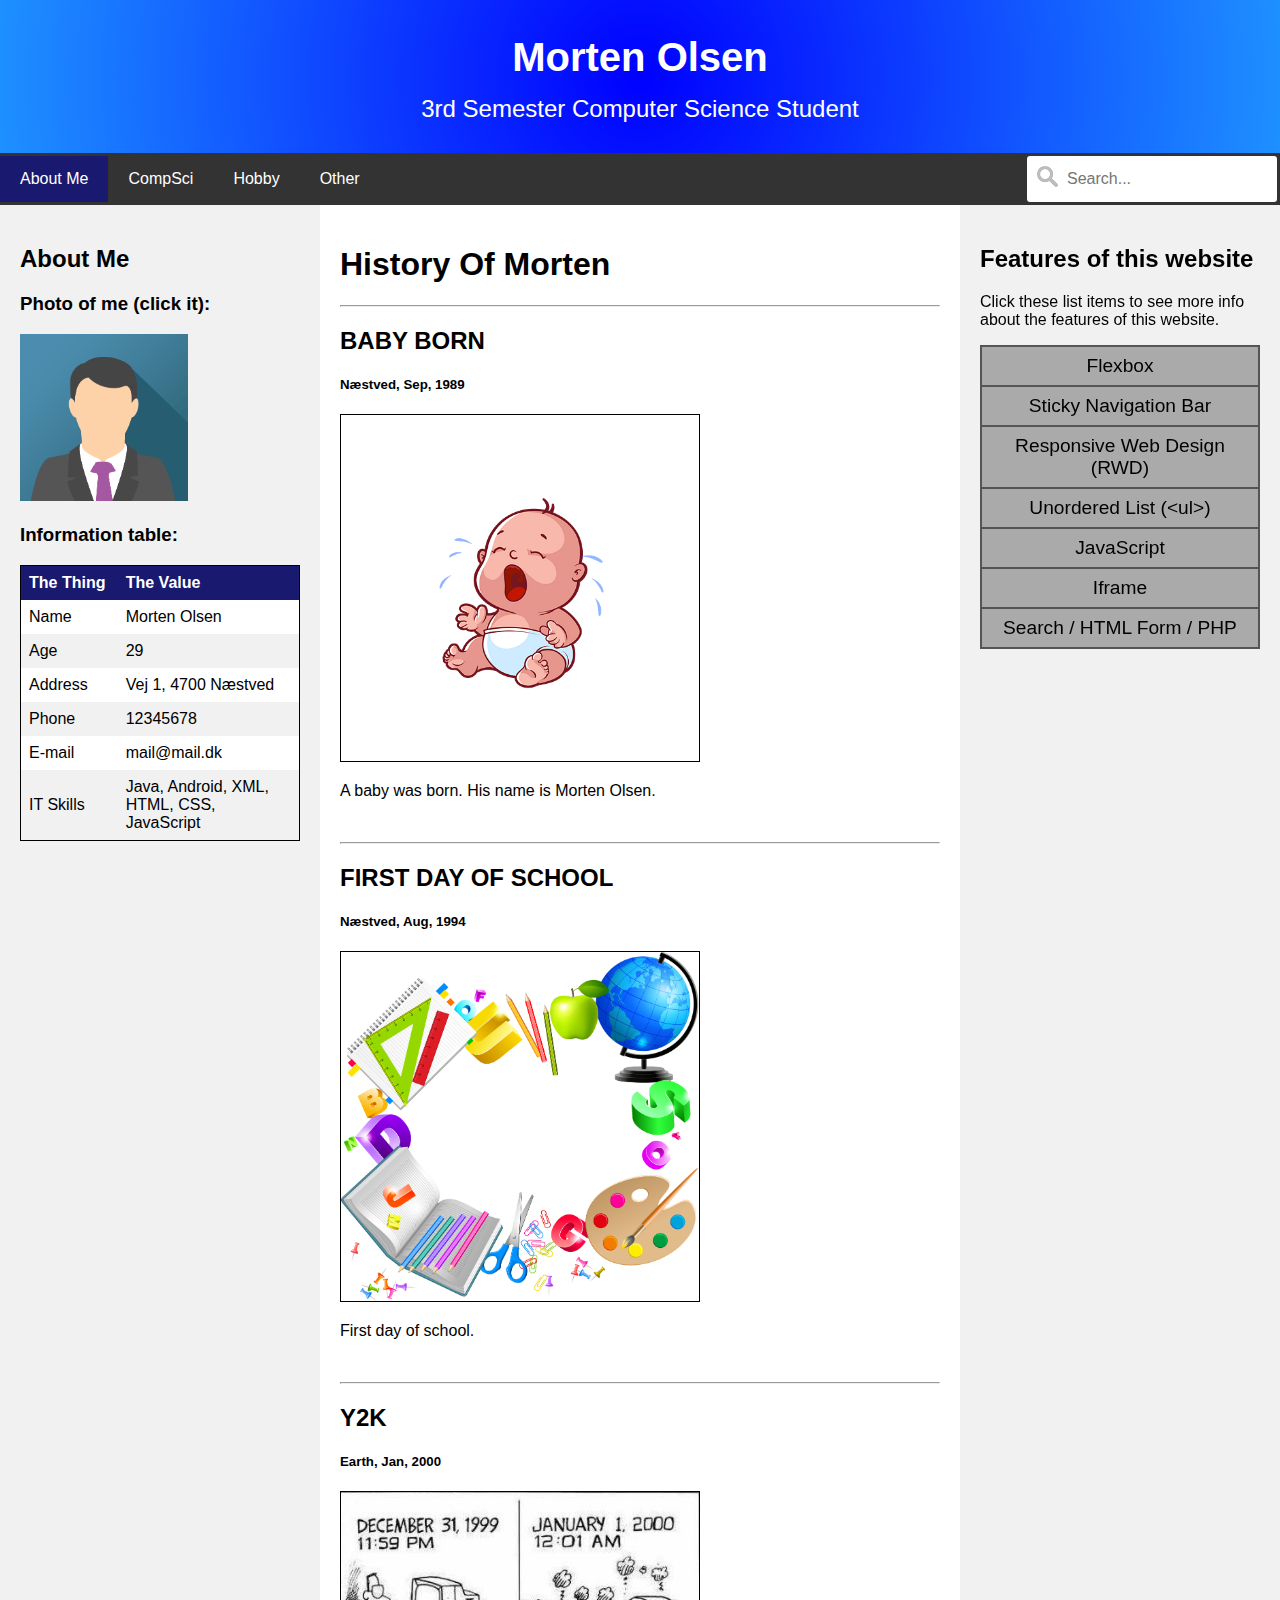
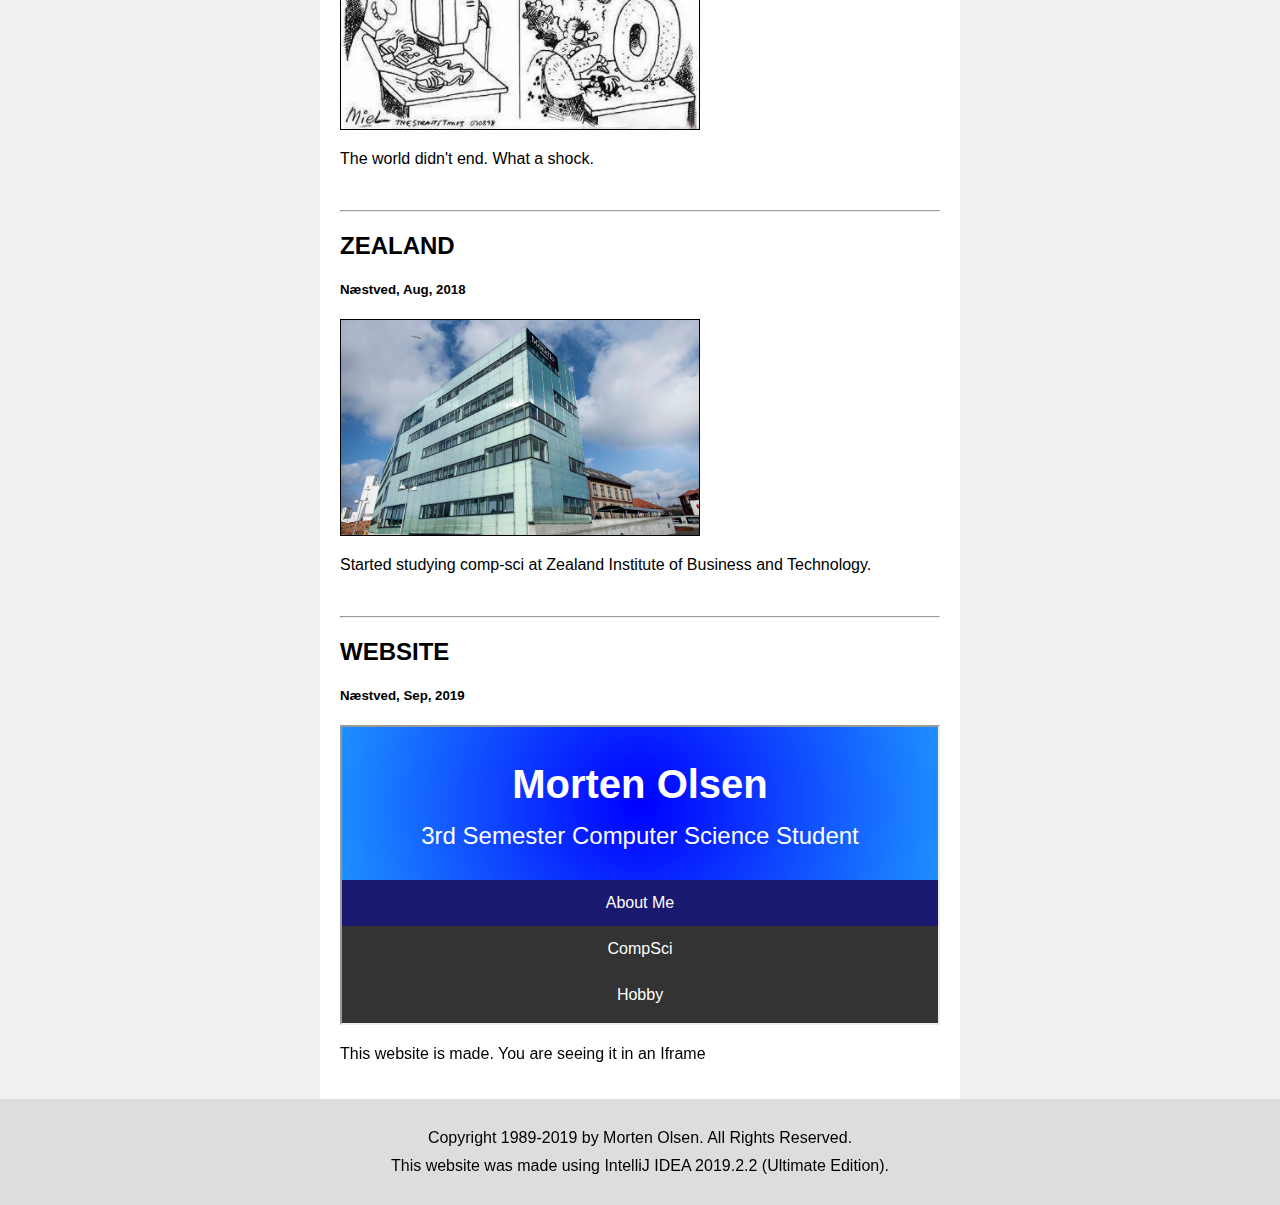
<file: index.html>
<!DOCTYPE html>
<html lang="en">

<head>
    <meta charset="UTF-8">
    <meta name="viewport" content="width=device-width, initial-scale=1.0">
    <meta name="description" content="Web page about Morten Olsen">
    <meta name="keywords" content="Morten,Olsen,web page,">
    <meta name="author" content="Morten Olsen">
    <title>About Me</title>
    <link rel="stylesheet" href="MyCSS.css">
</head>

<body>
<!-- Header -->
<div class="header">
    <h1>Morten Olsen</h1>
    <p>3rd Semester Computer Science Student</p>
</div>

<!-- Navigation bar -->
<div class="navbar">
    <a class="navactive" href="#">About Me</a>
    <a href="compsci.html">CompSci</a>
    <a href="hobby.html">Hobby</a>
    <a href="other.html">Other</a>
    <form id="searchbar" action="MyPHP.php" target="_blank" method="get">
        <input type="text" name="search" placeholder="Search...">
    </form>
</div>

<!-- 1 row containing 3 columns -->
<div class="row">
    <!--Left column-->
    <div class="side">
        <h2>About Me</h2>
        <h3>Photo of me (click it):</h3>
        <img id="pepe" src="images/pepe.png" alt="PictureOfMe.png" onclick="spin()">
        <h3>Information table:</h3>
        <table>
            <tr>
                <th>The Thing</th>
                <th>The Value</th>
            </tr>
            <tr>
                <td>Name</td>
                <td>Morten Olsen</td>
            </tr>
            <tr>
                <td>Age</td>
                <td>29</td>
            </tr>
            <tr>
                <td>Address</td>
                <td>Vej 1, 4700 Næstved</td>
            </tr>
            <tr>
                <td>Phone</td>
                <td>12345678</td>
            </tr>
            <tr>
                <td>E-mail</td>
                <td>mail@mail.dk</td>
            </tr>
            <tr>
                <td>IT Skills</td>
                <td>Java, Android, XML, HTML, CSS, JavaScript</td>
            </tr>
        </table>
    </div>
    <!--Middle column-->
    <div class="middle">
        <h1>History Of Morten</h1>
        <hr/>
        <h2>BABY BORN</h2>
        <h5>Næstved, Sep, 1989</h5>
        <img src="images/baby.png" alt="Baby Picture">
        <p>A baby was born. His name is Morten Olsen.</p>
        <br/>
        <hr/>
        <h2>FIRST DAY OF SCHOOL</h2>
        <h5>Næstved, Aug, 1994</h5>
        <img src="images/school.png" alt="School Picture">
        <p>First day of school.</p>
        <br/>
        <hr/>
        <h2>Y2K</h2>
        <h5>Earth, Jan, 2000</h5>
        <img src="images/y2k.jpg" alt="Y2K Picture">
        <p>The world didn't end. What a shock.</p>
        <br/>
        <hr/>
        <h2>ZEALAND</h2>
        <h5>Næstved, Aug, 2018</h5>
        <img src="images/EASJ.jpg" alt="Zealand Institute of Business and Technology Picture">
        <p>Started studying comp-sci at Zealand Institute of Business and Technology.</p>
        <br/>
        <hr/>
        <h2>WEBSITE</h2>
        <h5>Næstved, Sep, 2019</h5>
        <iframe src="index.html"></iframe>
        <p>This website is made. You are seeing it in an Iframe</p>
    </div>
    <!--Right column-->
    <div class="side">
        <h2>Features of this website</h2>
        <p>Click these list items to see more info about the features of this website.</p>
        <ul>
            <li><a id="flexboxLink" onclick="dropdown('flexboxText', 'flexboxLink')" href="javascript:void(0);">Flexbox</a></li> <!--<a> elements are used here to get the special cursor and to make it impossible to select the text of the box. By writing href="javascript:void(0);", the website doesn't jump to the top when an item is clicked-->
            <li><p id="flexboxText">This page is built using Flexbox.<br/><br/>Learn more about Flexbox here:<br/><a href="https://www.w3schools.com/css/css3_flexbox.asp" target="_blank">https://www.w3schools.com/css/css3_flexbox.asp</a></p></li>
            <li><a id="navLink" onclick="dropdown('navText', 'navLink')" href="javascript:void(0);">Sticky Navigation Bar</a></li>
            <li><p id="navText">Scroll down and see that the top navigation bar is sticky.<br/><br/>Learn more about navigation bars here:<br/><a href="https://www.w3schools.com/css/css_navbar.asp" target="_blank">https://www.w3schools.com/css/css_navbar.asp</a></p></li>
            <li><a id="rwdLink" onclick="dropdown('rwdText', 'rwdLink')" href="javascript:void(0);">Responsive Web Design (RWD)</a></li>
            <li><p id="rwdText">By using media queries the style of this website adapts to the size of the user's browser. See the effect by making the browser less wide.<br/><br/>Learn more about RWD here:<br/><a href="https://www.w3schools.com/html/html_responsive.asp" target="_blank">https://www.w3schools.com/html/html_responsive.asp</a></p></li>
            <li><a id="ulLink" onclick="dropdown('ulText', 'ulLink')" href="javascript:void(0);">Unordered List (&#60;ul&#62;)</a></li>
            <li><p id="ulText">This is an unordered list changed via CSS.<br/><br/>Learn more about unordered lists and styling them here:<br/><a href="https://www.w3schools.com/html/html_lists.asp" target="_blank">https://www.w3schools.com/html/html_lists.asp</a><br/><a href="https://www.w3schools.com/css/css_list.asp" target="_blank">https://www.w3schools.com/css/css_list.asp</a></p></li>
            <li><a id="jsLink" onclick="dropdown('jsText', 'jsLink')" href="javascript:void(0);">JavaScript</a></li>
            <li><p id="jsText">Opening and closing these list items works via JavaScript. So does the button on the <a href="compsci.html" target="_blank">CompSci page</a>. Go click it.<br/><br/>Learn more about JavaScript here:<br/><a href="https://www.w3schools.com/js/default.asp" target="_blank">https://www.w3schools.com/js/default.asp</a></p></li>
            <li><a id="ifLink" onclick="dropdown('ifText', 'ifLink')" href="javascript:void(0);">Iframe</a></li>
            <li><p id="ifText">Scroll down to the bottom of the <a href="index.html">About Me page</a> to see an Iframe.<br/><br/>Learn more about Iframes here:<br/><a href="https://www.w3schools.com/html/html_iframe.asp" target="_blank">https://www.w3schools.com/html/html_iframe.asp</a></p></li>
            <li><a id="formLink" onclick="dropdown('formText', 'formLink')" href="javascript:void(0);">Search / HTML Form / PHP</a></li>
            <li><p id="formText">The search bar is a HTML form. The form-handler uses PHP. Try searching for something. Not much happens, but it's something.<br/><br/>Learn more about forms here:<br/><a href="https://www.w3schools.com/html/html_forms.asp" target="_blank">https://www.w3schools.com/html/html_forms.asp</a></p></li>
        </ul>
    </div>
</div>

<!-- Footer -->
<div class="footer">
    <p>Copyright 1989-2019 by Morten Olsen. All Rights Reserved.</p>
    <p>This website was made using IntelliJ IDEA 2019.2.2 (Ultimate Edition).</p>
</div>

<!--https://www.w3schools.com/js/js_whereto.asp-->
<!--Scripts can be placed in the <body>, or in the <head> section of an HTML page, or in both.-->
<!--Placing scripts at the bottom of the <body> element improves the display speed, because script interpretation slows down the display.-->
<script src="MyJavaScripts.js"></script>

</body>
</html>
</file>
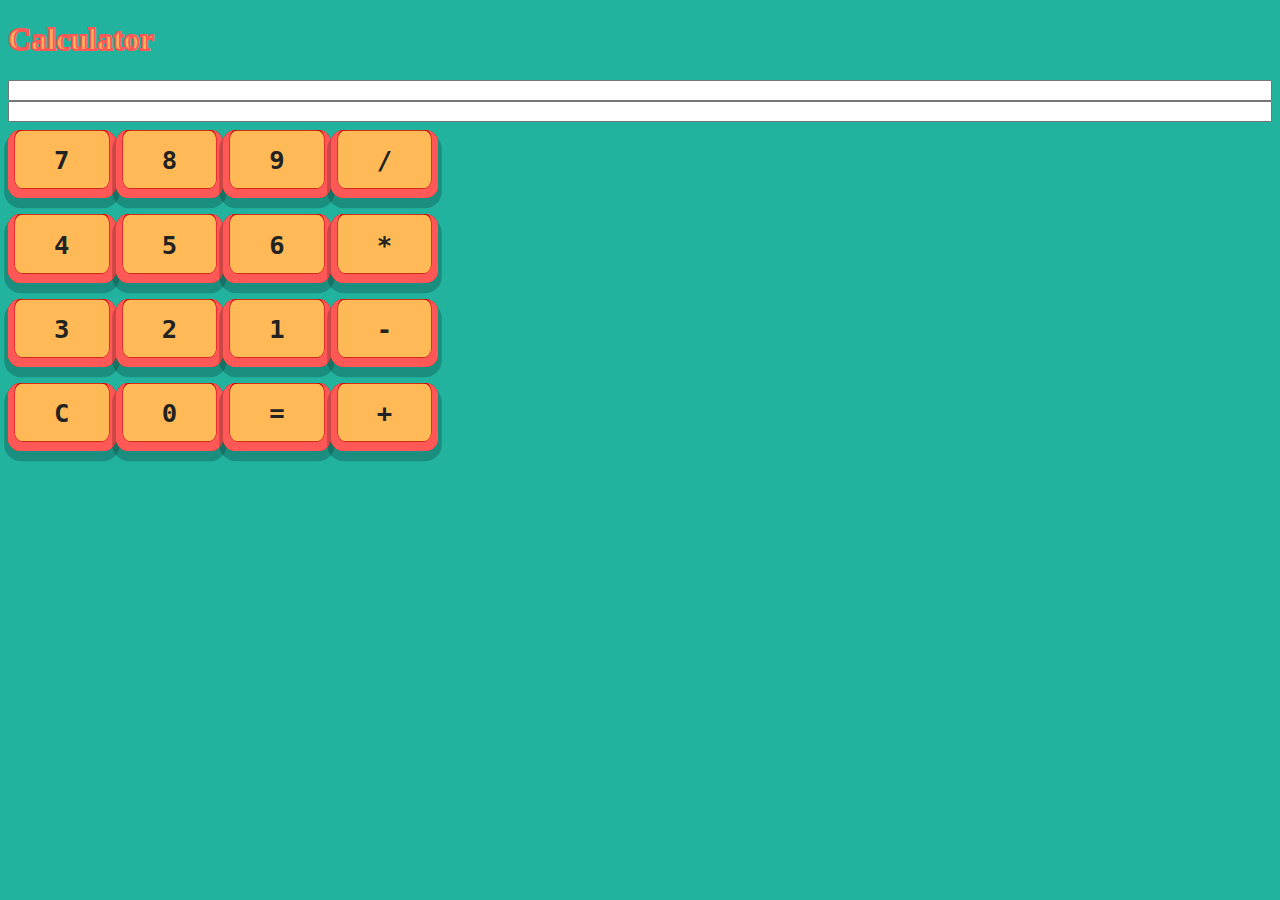
<file: calculator.html>
<!DOCTYPE html>
<html lang="en">
<head>
    <meta charset="UTF-8">
    <title>Calculator</title>
    <link rel="stylesheet" href="calculator.css">
</head>
<body>

<h1>Calculator</h1>

<div class="rowVertical">
    <input id="d1" type="text">
    <input id="d2" type="text">
</div>

<div class="rowHorizontal">
    <button onclick="setNumber(7)" class="o-btn">7</button>
    <button onclick="setNumber(8)" class="o-btn">8</button>
    <button onclick="setNumber(9)" class="o-btn">9</button>
    <button onclick="math(' / ')" class="o-btn">/</button>
</div>
<div class="rowHorizontal">
    <button onclick="setNumber(4)" class="o-btn">4</button>
    <button onclick="setNumber(5)" class="o-btn">5</button>
    <button onclick="setNumber(6)" class="o-btn">6</button>
    <button onclick="math(' * ')" class="o-btn">*</button>
</div>
<div class="rowHorizontal">
    <button onclick="setNumber(3)" class="o-btn">3</button>
    <button onclick="setNumber(2)" class="o-btn">2</button>
    <button onclick="setNumber(1)" class="o-btn">1</button>
    <button onclick="math(' - ')" class="o-btn">-</button>
</div>
<div class="rowHorizontal">
    <button onclick="reset()" class="o-btn">C</button>
    <button onclick="setNumber(0)" class="o-btn">0</button>
    <button onclick="equals()" class="o-btn">=</button>
    <button onclick="math(' + ')" class="o-btn">+</button>
</div>

<script src="calculator.js"></script>

</body>
</html>
</file>
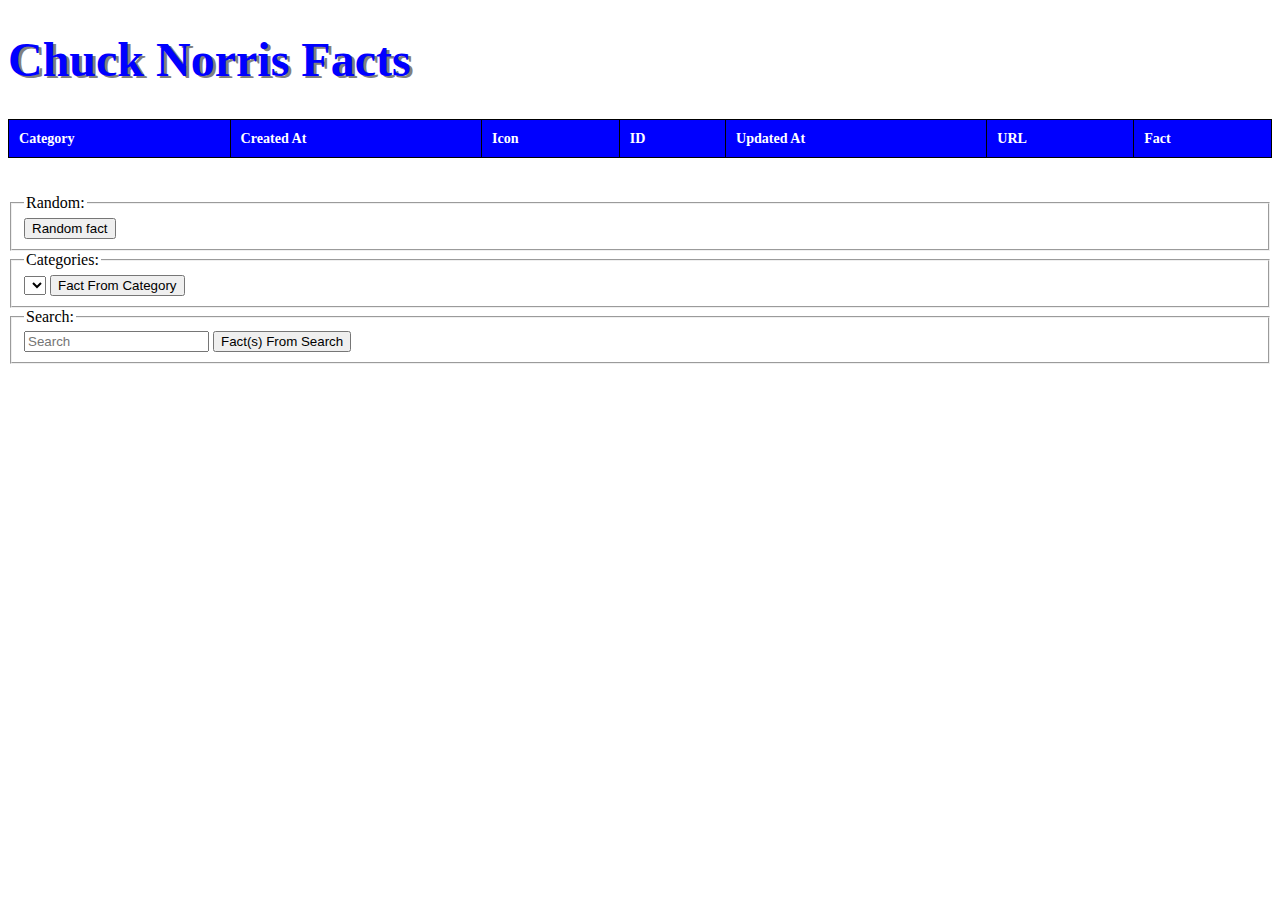
<file: ChuckNorris.html>
<!DOCTYPE html>
<html lang="en">
<head>
    <meta charset="UTF-8">
    <title>Title</title>
    <link rel="stylesheet" href="ChuckNorris.css">
</head>
<body>

<h1>Chuck Norris Facts</h1>

<table id="table">
    <tr>
        <th>Category</th>
        <th>Created At</th>
        <th>Icon</th>
        <th>ID</th>
        <th>Updated At</th>
        <th>URL</th>
        <th>Fact</th>
    </tr>
</table>

<br><br>

<form id="randomForm" action="javascript:void(0);">
    <fieldset>
        <legend>Random:</legend>
        <input type="submit" value="Random fact">
    </fieldset>
</form>

<form id="categoryForm" action="javascript:void(0);">
    <fieldset>
        <legend>Categories:</legend>
        <select id="dropdown" name="category" size="1"></select>
        <input type="submit" value="Fact From Category">
    </fieldset>
</form>

<form id="searchForm" action="javascript:void(0);">
    <fieldset>
        <legend>Search:</legend>
        <input id="searchBar" name="search" type="text" placeholder="Search">
        <input type="submit" value="Fact(s) From Search">
    </fieldset>
</form>

<script src="ChuckNorris.js"></script>

</body>
</html>
</file>
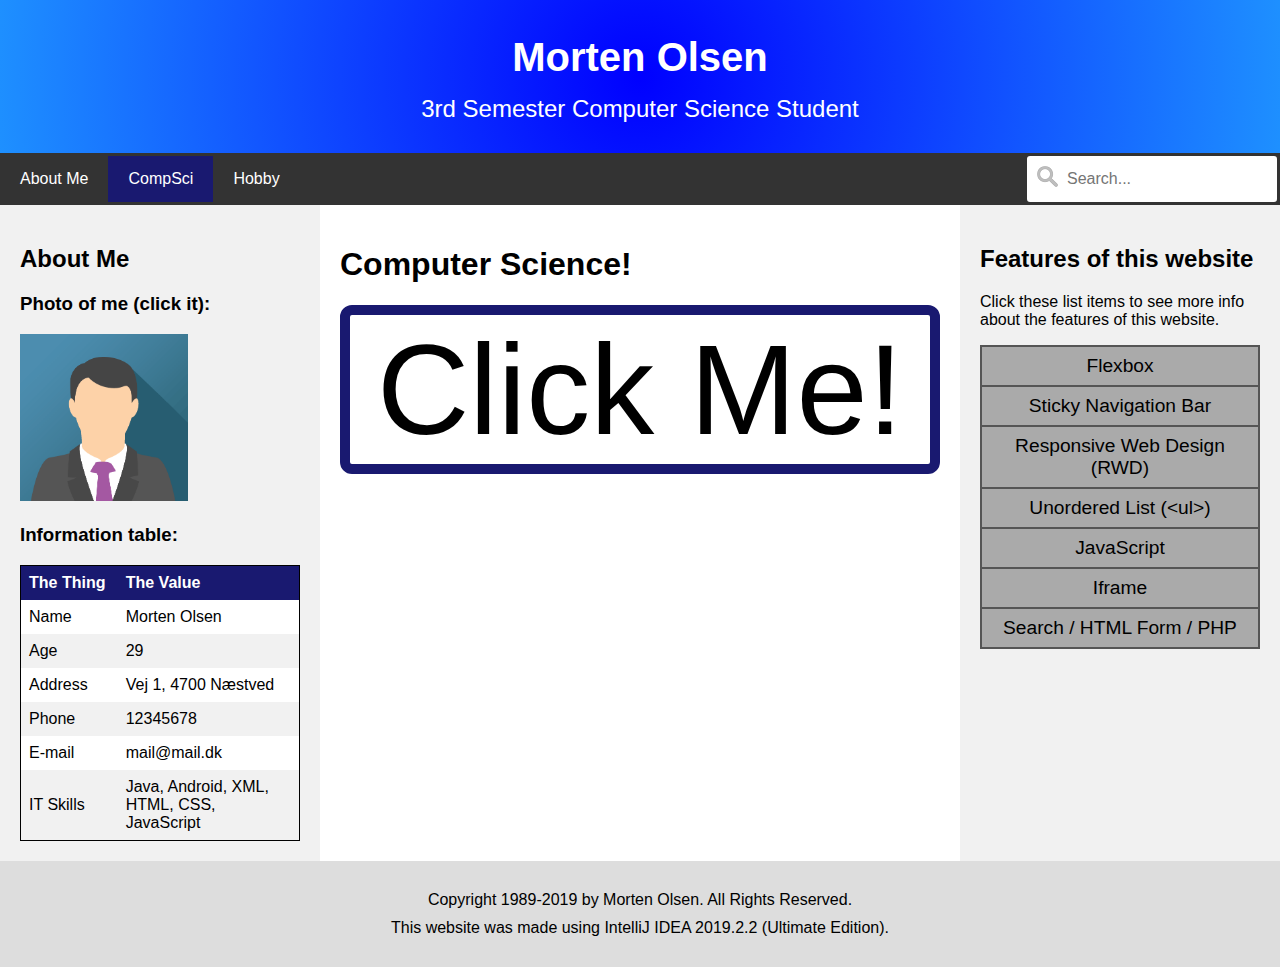
<file: compsci.html>
<!DOCTYPE html>
<html lang="en">
<head>
    <meta charset="UTF-8">
    <meta name="viewport" content="width=device-width, initial-scale=1.0">
    <meta name="description" content="Web page about Morten Olsen">
    <meta name="keywords" content="Morten,Olsen,web page,">
    <meta name="author" content="Morten Olsen">
    <title>CompSci</title>
    <link rel="stylesheet" href="MyCSS.css">
</head>

<body>

<!-- Header -->
<div class="header">
    <h1>Morten Olsen</h1>
    <p>3rd Semester Computer Science Student</p>
</div>

<!-- Navigation bar -->
<div class="navbar">
    <a href="index.html">About Me</a>
    <a class="navactive" href="#">CompSci</a>
    <a href="hobby.html">Hobby</a>
    <form id="searchbar" action="MyPHP.php" target="_blank" method="get">
        <input type="text" name="search" placeholder="Search...">
    </form>
</div>

<!-- 1 row containing 3 columns -->
<div class="row">
    <!--Left column-->
    <div class="side">
        <h2>About Me</h2>
        <h3>Photo of me (click it):</h3>
        <img id="pepe" src="images/pepe.png" alt="PictureOfMe.png" onclick="spin()">
        <h3>Information table:</h3>
        <table>
            <tr>
                <th>The Thing</th>
                <th>The Value</th>
            </tr>
            <tr>
                <td>Name</td>
                <td>Morten Olsen</td>
            </tr>
            <tr>
                <td>Age</td>
                <td>29</td>
            </tr>
            <tr>
                <td>Address</td>
                <td>Vej 1, 4700 Næstved</td>
            </tr>
            <tr>
                <td>Phone</td>
                <td>12345678</td>
            </tr>
            <tr>
                <td>E-mail</td>
                <td>mail@mail.dk</td>
            </tr>
            <tr>
                <td>IT Skills</td>
                <td>Java, Android, XML, HTML, CSS, JavaScript</td>
            </tr>
        </table>
    </div>
    <!--Middle column-->
    <div class="middle">
        <h1>Computer Science!</h1>
        <button id="colorButton" type="button" onclick="clickMe()">Click Me!</button>
        <iframe id="music" src="https://www.youtube.com/embed/e-IWRmpefzE"></iframe>
    </div>
    <!--Right column-->
    <div class="side">
        <h2>Features of this website</h2>
        <p>Click these list items to see more info about the features of this website.</p>
        <ul>
            <li><a id="flexboxLink" onclick="dropdown('flexboxText', 'flexboxLink')" href="javascript:void(0);">Flexbox</a></li> <!--<a> elements are used here to get the special cursor and to make it impossible to select the text of the box. By writing href="javascript:void(0);", the website doesn't jump to the top when an item is clicked-->
            <li><p id="flexboxText">This page is built using Flexbox.<br/><br/>Learn more about Flexbox here:<br/><a href="https://www.w3schools.com/css/css3_flexbox.asp" target="_blank">https://www.w3schools.com/css/css3_flexbox.asp</a></p></li>
            <li><a id="navLink" onclick="dropdown('navText', 'navLink')" href="javascript:void(0);">Sticky Navigation Bar</a></li>
            <li><p id="navText">Scroll down and see that the top navigation bar is sticky.<br/><br/>Learn more about navigation bars here:<br/><a href="https://www.w3schools.com/css/css_navbar.asp" target="_blank">https://www.w3schools.com/css/css_navbar.asp</a></p></li>
            <li><a id="rwdLink" onclick="dropdown('rwdText', 'rwdLink')" href="javascript:void(0);">Responsive Web Design (RWD)</a></li>
            <li><p id="rwdText">By using media queries the style of this website adapts to the size of the user's browser. See the effect by making the browser less wide.<br/><br/>Learn more about RWD here:<br/><a href="https://www.w3schools.com/html/html_responsive.asp" target="_blank">https://www.w3schools.com/html/html_responsive.asp</a></p></li>
            <li><a id="ulLink" onclick="dropdown('ulText', 'ulLink')" href="javascript:void(0);">Unordered List (&#60;ul&#62;)</a></li>
            <li><p id="ulText">This is an unordered list changed via CSS.<br/><br/>Learn more about unordered lists and styling them here:<br/><a href="https://www.w3schools.com/html/html_lists.asp" target="_blank">https://www.w3schools.com/html/html_lists.asp</a><br/><a href="https://www.w3schools.com/css/css_list.asp" target="_blank">https://www.w3schools.com/css/css_list.asp</a></p></li>
            <li><a id="jsLink" onclick="dropdown('jsText', 'jsLink')" href="javascript:void(0);">JavaScript</a></li>
            <li><p id="jsText">Opening and closing these list items works via JavaScript. So does the button on the <a href="compsci.html" target="_blank">CompSci page</a>. Go click it.<br/><br/>Learn more about JavaScript here:<br/><a href="https://www.w3schools.com/js/default.asp" target="_blank">https://www.w3schools.com/js/default.asp</a></p></li>
            <li><a id="ifLink" onclick="dropdown('ifText', 'ifLink')" href="javascript:void(0);">Iframe</a></li>
            <li><p id="ifText">Scroll down to the bottom of the <a href="index.html">About Me page</a> to see an Iframe.<br/><br/>Learn more about Iframes here:<br/><a href="https://www.w3schools.com/html/html_iframe.asp" target="_blank">https://www.w3schools.com/html/html_iframe.asp</a></p></li>
            <li><a id="formLink" onclick="dropdown('formText', 'formLink')" href="javascript:void(0);">Search / HTML Form / PHP</a></li>
            <li><p id="formText">The search bar is a HTML form. The form-handler uses PHP. Try searching for something. Not much happens, but it's something.<br/><br/>Learn more about forms here:<br/><a href="https://www.w3schools.com/html/html_forms.asp" target="_blank">https://www.w3schools.com/html/html_forms.asp</a></p></li>
        </ul>
    </div>
</div>

<!-- Footer -->
<div class="footer">
    <p>Copyright 1989-2019 by Morten Olsen. All Rights Reserved.</p>
    <p>This website was made using IntelliJ IDEA 2019.2.2 (Ultimate Edition).</p>
</div>

<script src="MyJavaScripts.js"></script>

</body>
</html>
</file>
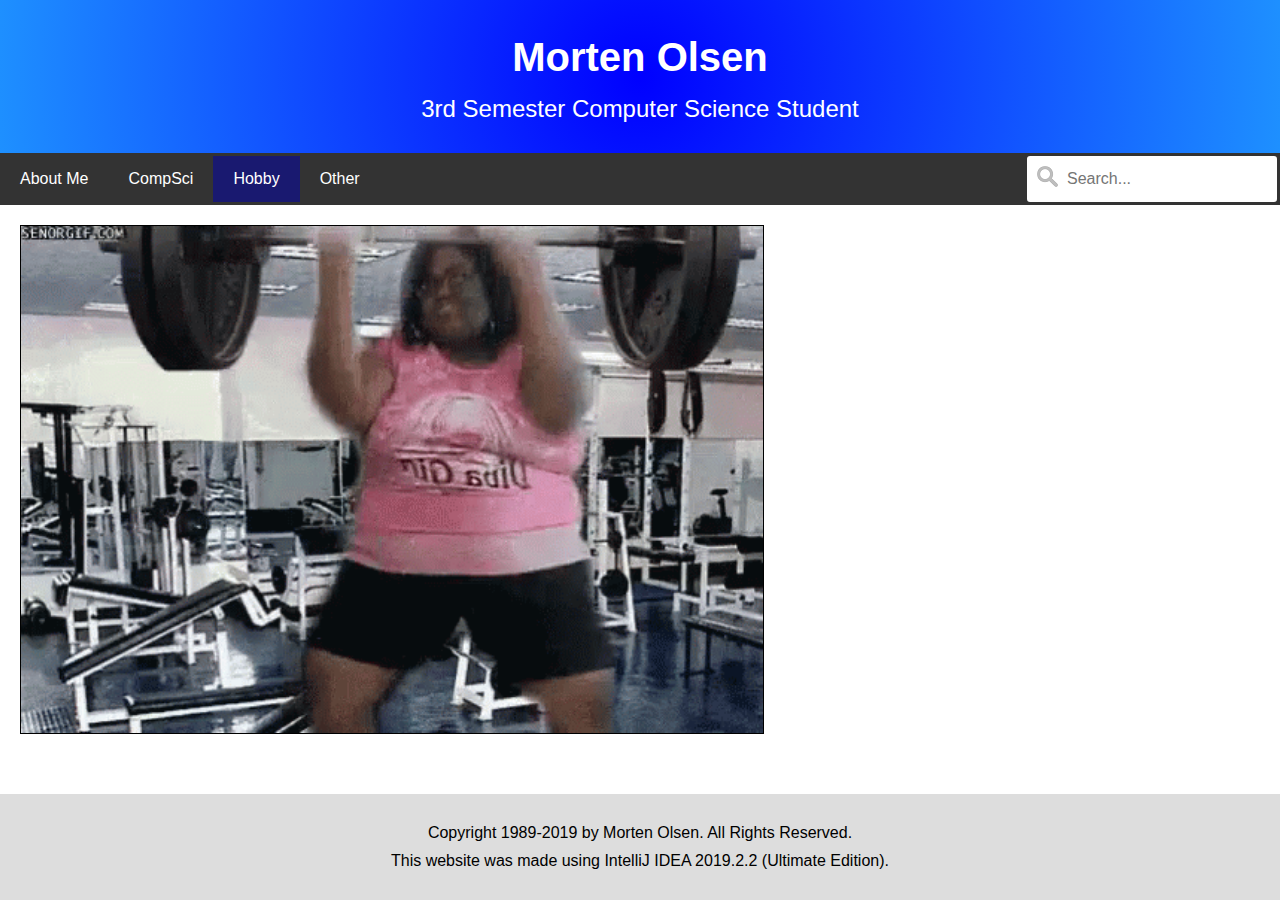
<file: hobby.html>
<!DOCTYPE html>
<html lang="en">
<head>
    <meta charset="UTF-8">
    <meta name="viewport" content="width=device-width, initial-scale=1.0">
    <meta name="description" content="Web page about Morten Olsen">
    <meta name="keywords" content="Morten,Olsen,web page,">
    <meta name="author" content="Morten Olsen">
    <title>Hobby</title>
    <link rel="stylesheet" href="MyCSS.css">
</head>
<body>

<!-- Header -->
<div class="header">
    <h1>Morten Olsen</h1>
    <p>3rd Semester Computer Science Student</p>
</div>

<!-- Navigation bar -->
<div class="navbar">
    <a href="index.html">About Me</a>
    <a href="compsci.html">CompSci</a>
    <a class="navactive" href="#">Hobby</a>
    <a href="other.html">Other</a>
    <form id="searchbar" action="MyPHP.php" target="_blank" method="get">
        <input type="text" name="search" placeholder="Search...">
    </form>
</div>

<!--Middle column-->
<div class="middle">
    <img src="images/lifting.gif" alt="Lifting Picture">
</div>

<!-- Footer -->
<div class="footer">
    <p>Copyright 1989-2019 by Morten Olsen. All Rights Reserved.</p>
    <p>This website was made using IntelliJ IDEA 2019.2.2 (Ultimate Edition).</p>
</div>

<script src="MyJavaScripts.js"></script>

</body>
</html>
</file>
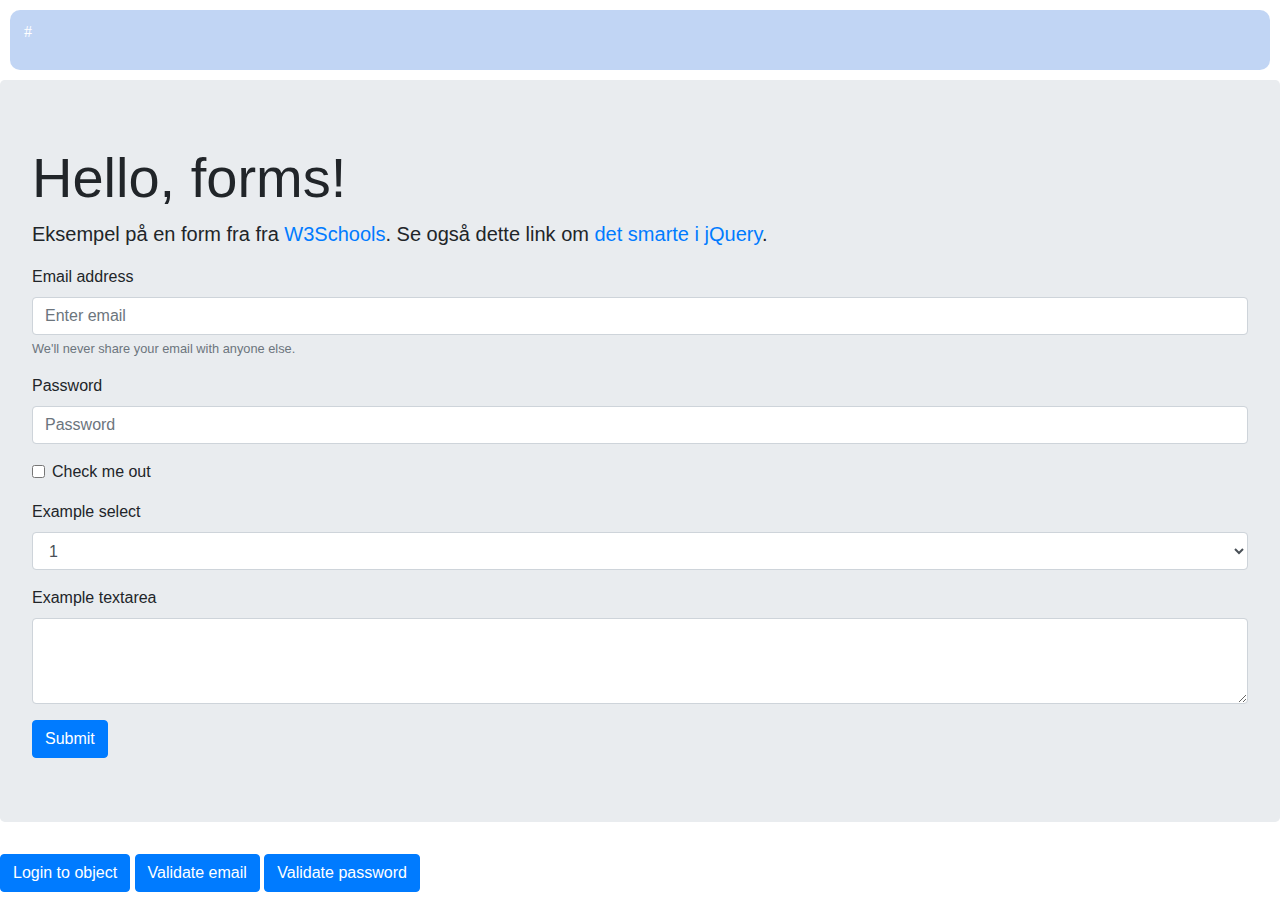
<file: HTMLForm.html>
<!DOCTYPE html>
<html lang="en">
<head>
    <meta charset="UTF-8">
    <title>Title</title>
    <link rel="stylesheet" href="https://stackpath.bootstrapcdn.com/bootstrap/4.3.1/css/bootstrap.min.css" integrity="sha384-ggOyR0iXCbMQv3Xipma34MD+dH/1fQ784/j6cY/iJTQUOhcWr7x9JvoRxT2MZw1T" crossorigin="anonymous">
    <link rel="stylesheet" href="HTMLForm.css">
</head>
<body>
<pre id="pre"> # </pre>
<div class="jumbotron">
    <h1 class="display-4" onclick="demoPromiseConstructor();">Hello, forms!</h1>
    <p class="lead">Eksempel på en form fra fra <a href="fra https://www.w3schools.com/Bootstrap/bootstrap_forms.asp">W3Schools</a>. Se også dette link om <a href="https://gist.github.com/joyrexus/7307312">det smarte i jQuery</a>.</p>
    <!-- https://beeceptor.com/console/mools -->
    <!-- Fix: The "name" attribute was missing -->
    <form action="https://mools.free.beeceptor.com" target="_blank" method="get">
        <div class="form-group">
            <label for="exampleInputEmail1">Email address</label>
            <input type="email" name="email" class="form-control" id="exampleInputEmail1" aria-describedby="emailHelp" placeholder="Enter email">
            <small id="emailHelp" class="form-text text-muted">We'll never share your email with anyone else.</small>
        </div>
        <div class="form-group">
            <label for="exampleInputPassword1">Password</label>
            <input type="password" name="password" class="form-control" id="exampleInputPassword1" placeholder="Password">
        </div>
        <div class="form-group form-check">
            <input type="checkbox" name="check" class="form-check-input" id="exampleCheck1">
            <label class="form-check-label" for="exampleCheck1">Check me out</label>
        </div>
        <div class="form-group">
            <label for="exampleFormControlSelect1">Example select</label>
            <select class="form-control" id="exampleFormControlSelect1" name="select">
                <option>1</option>
                <option>2</option>
                <option>3</option>
                <option>4</option>
                <option>5</option>
            </select>
        </div>
        <div class="form-group">
            <label for="exampleFormControlTextarea1">Example textarea</label>
            <textarea class="form-control" id="exampleFormControlTextarea1" rows="3" name="textarea"></textarea>
        </div>
        <button type="submit" class="btn btn-primary">Submit</button>
    </form>
</div>

<button onclick="loginToObject()" type="button" class="btn btn-primary">Login to object</button>
<button id="validateEmailButton" type="button" class="btn btn-primary">Validate email</button>
<button id="validatePasswordButton" type="button" class="btn btn-primary">Validate password</button>

<script src="HTMLForm.js"></script>

</body>
</html>
</file>
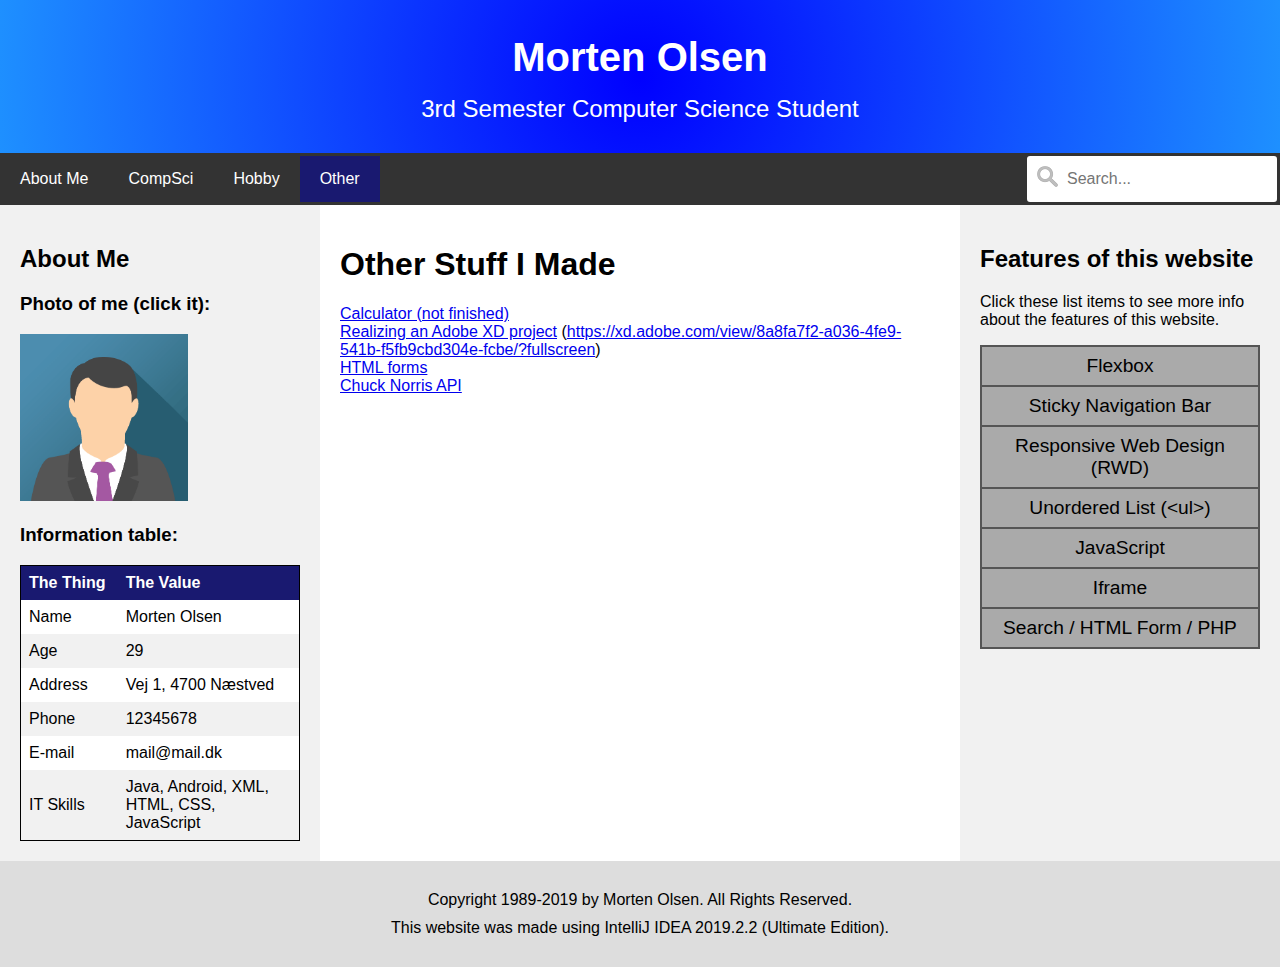
<file: other.html>
<!DOCTYPE html>
<html lang="en">

<head>
    <meta charset="UTF-8">
    <meta name="viewport" content="width=device-width, initial-scale=1.0">
    <meta name="description" content="Web page about Morten Olsen">
    <meta name="keywords" content="Morten,Olsen,web page,">
    <meta name="author" content="Morten Olsen">
    <title>Other</title>
    <link rel="stylesheet" href="MyCSS.css">
</head>

<body>
<!-- Header -->
<div class="header">
    <h1>Morten Olsen</h1>
    <p>3rd Semester Computer Science Student</p>
</div>

<!-- Navigation bar -->
<div class="navbar">
    <a href="index.html">About Me</a>
    <a href="compsci.html">CompSci</a>
    <a href="hobby.html">Hobby</a>
    <a class="navactive" href="#">Other</a>
    <form id="searchbar" action="MyPHP.php" target="_blank" method="get">
        <input type="text" name="search" placeholder="Search...">
    </form>
</div>

<!-- 1 row containing 3 columns -->
<div class="row">
    <!--Left column-->
    <div class="side">
        <h2>About Me</h2>
        <h3>Photo of me (click it):</h3>
        <img id="pepe" src="images/pepe.png" alt="PictureOfMe.png" onclick="spin()">
        <h3>Information table:</h3>
        <table>
            <tr>
                <th>The Thing</th>
                <th>The Value</th>
            </tr>
            <tr>
                <td>Name</td>
                <td>Morten Olsen</td>
            </tr>
            <tr>
                <td>Age</td>
                <td>29</td>
            </tr>
            <tr>
                <td>Address</td>
                <td>Vej 1, 4700 Næstved</td>
            </tr>
            <tr>
                <td>Phone</td>
                <td>12345678</td>
            </tr>
            <tr>
                <td>E-mail</td>
                <td>mail@mail.dk</td>
            </tr>
            <tr>
                <td>IT Skills</td>
                <td>Java, Android, XML, HTML, CSS, JavaScript</td>
            </tr>
        </table>
    </div>
    <!--Middle column-->
    <div class="middle">
        <h1>Other Stuff I Made</h1>
        <a href="calculator.html">Calculator (not finished)</a>
        <br>
        <a href="realizeXD.html">Realizing an Adobe XD project</a> (<a href="https://xd.adobe.com/view/8a8fa7f2-a036-4fe9-541b-f5fb9cbd304e-fcbe/?fullscreen">https://xd.adobe.com/view/8a8fa7f2-a036-4fe9-541b-f5fb9cbd304e-fcbe/?fullscreen</a>)
        <br>
        <a href="HTMLForm.html">HTML forms</a>
        <br>
        <a href="ChuckNorris.html">Chuck Norris API</a>
    </div>
    <!--Right column-->
    <div class="side">
        <h2>Features of this website</h2>
        <p>Click these list items to see more info about the features of this website.</p>
        <ul>
            <li><a id="flexboxLink" onclick="dropdown('flexboxText', 'flexboxLink')" href="javascript:void(0);">Flexbox</a></li> <!--<a> elements are used here to get the special cursor and to make it impossible to select the text of the box. By writing href="javascript:void(0);", the website doesn't jump to the top when an item is clicked-->
            <li><p id="flexboxText">This page is built using Flexbox.<br/><br/>Learn more about Flexbox here:<br/><a href="https://www.w3schools.com/css/css3_flexbox.asp" target="_blank">https://www.w3schools.com/css/css3_flexbox.asp</a></p></li>
            <li><a id="navLink" onclick="dropdown('navText', 'navLink')" href="javascript:void(0);">Sticky Navigation Bar</a></li>
            <li><p id="navText">Scroll down and see that the top navigation bar is sticky.<br/><br/>Learn more about navigation bars here:<br/><a href="https://www.w3schools.com/css/css_navbar.asp" target="_blank">https://www.w3schools.com/css/css_navbar.asp</a></p></li>
            <li><a id="rwdLink" onclick="dropdown('rwdText', 'rwdLink')" href="javascript:void(0);">Responsive Web Design (RWD)</a></li>
            <li><p id="rwdText">By using media queries the style of this website adapts to the size of the user's browser. See the effect by making the browser less wide.<br/><br/>Learn more about RWD here:<br/><a href="https://www.w3schools.com/html/html_responsive.asp" target="_blank">https://www.w3schools.com/html/html_responsive.asp</a></p></li>
            <li><a id="ulLink" onclick="dropdown('ulText', 'ulLink')" href="javascript:void(0);">Unordered List (&#60;ul&#62;)</a></li>
            <li><p id="ulText">This is an unordered list changed via CSS.<br/><br/>Learn more about unordered lists and styling them here:<br/><a href="https://www.w3schools.com/html/html_lists.asp" target="_blank">https://www.w3schools.com/html/html_lists.asp</a><br/><a href="https://www.w3schools.com/css/css_list.asp" target="_blank">https://www.w3schools.com/css/css_list.asp</a></p></li>
            <li><a id="jsLink" onclick="dropdown('jsText', 'jsLink')" href="javascript:void(0);">JavaScript</a></li>
            <li><p id="jsText">Opening and closing these list items works via JavaScript. So does the button on the <a href="compsci.html" target="_blank">CompSci page</a>. Go click it.<br/><br/>Learn more about JavaScript here:<br/><a href="https://www.w3schools.com/js/default.asp" target="_blank">https://www.w3schools.com/js/default.asp</a></p></li>
            <li><a id="ifLink" onclick="dropdown('ifText', 'ifLink')" href="javascript:void(0);">Iframe</a></li>
            <li><p id="ifText">Scroll down to the bottom of the <a href="index.html">About Me page</a> to see an Iframe.<br/><br/>Learn more about Iframes here:<br/><a href="https://www.w3schools.com/html/html_iframe.asp" target="_blank">https://www.w3schools.com/html/html_iframe.asp</a></p></li>
            <li><a id="formLink" onclick="dropdown('formText', 'formLink')" href="javascript:void(0);">Search / HTML Form / PHP</a></li>
            <li><p id="formText">The search bar is a HTML form. The form-handler uses PHP. Try searching for something. Not much happens, but it's something.<br/><br/>Learn more about forms here:<br/><a href="https://www.w3schools.com/html/html_forms.asp" target="_blank">https://www.w3schools.com/html/html_forms.asp</a></p></li>
        </ul>
    </div>
</div>

<!-- Footer -->
<div class="footer">
    <p>Copyright 1989-2019 by Morten Olsen. All Rights Reserved.</p>
    <p>This website was made using IntelliJ IDEA 2019.2.2 (Ultimate Edition).</p>
</div>

<!--https://www.w3schools.com/js/js_whereto.asp-->
<!--Scripts can be placed in the <body>, or in the <head> section of an HTML page, or in both.-->
<!--Placing scripts at the bottom of the <body> element improves the display speed, because script interpretation slows down the display.-->
<script src="MyJavaScripts.js"></script>

</body>
</html>
</file>
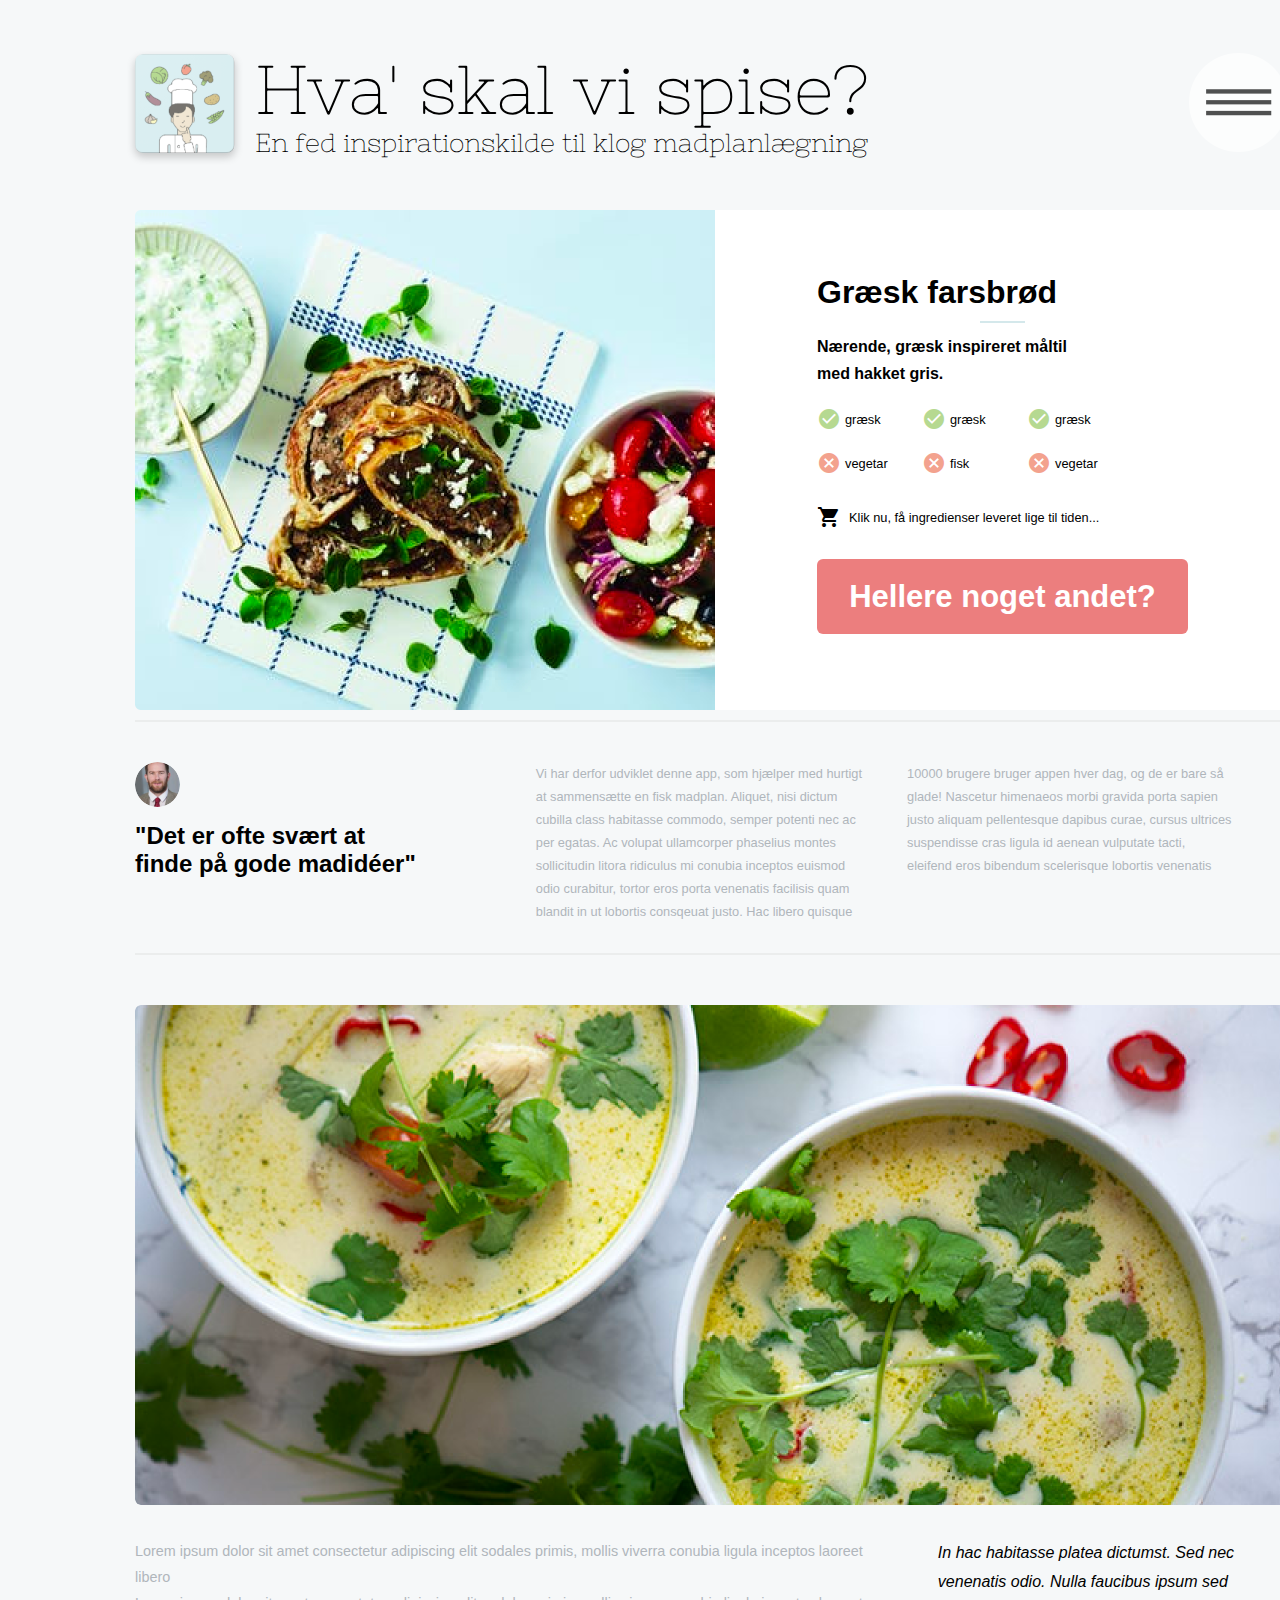
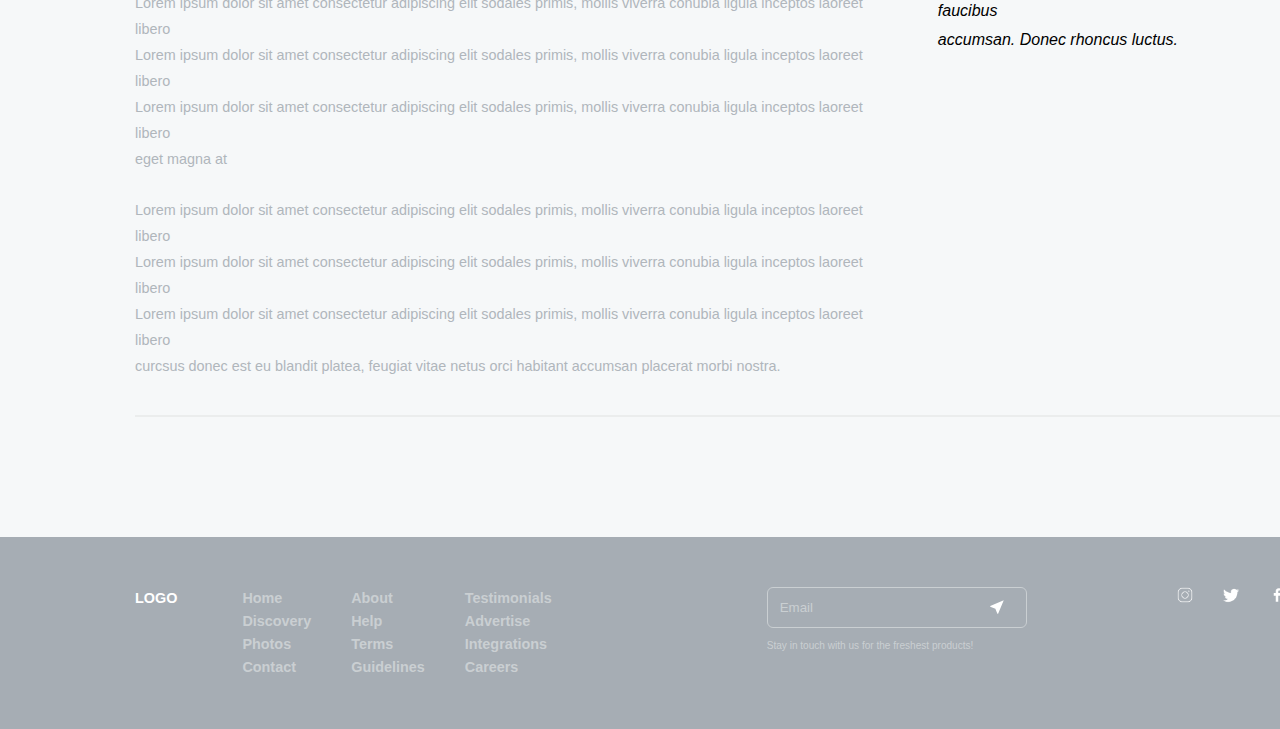
<file: realizeXD.html>
<!DOCTYPE html>
<html lang="en">
<head>
    <meta charset="UTF-8">
    <meta name="viewport" content="width=device-width, initial-scale=1.0">
    <meta name="author" content="Morten Olsen">
    <title>Hva skal vi spise</title>
    <link rel="stylesheet" href="realizeXD.css">
    <link rel="stylesheet" type="text/css" href="//fonts.googleapis.com/css?family=Nixie+One"/> <!--Font: Nixie One-->
    <link rel="stylesheet" href="https://fonts.googleapis.com/icon?family=Material+Icons"> <!--Icons-->
</head>

<body>

<div class="layoutdrawer" id="drawer">
    <div class="rowVertical" id="row0">
        <a id="drawerbuttonclose" onclick="layoutDrawerClose()" href="javascript:void(0);"><img src="imagesXD/drawerbuttonclose.png" alt="Menu Icon"></a>
        <button>Login / Register</button>
        <button id="loginfacebook">Login med Facebook</button>
        <button id="logingoogle">Login med Google</button>
        <button>Ugeplan</button>
        <button>Forside</button>
        <button>Kontakt</button>
    </div>
</div>

<div class="main">

    <div class="rowHorizontal" id="row1">
        <img id="chefImage" src="imagesXD/chef.png" alt="Chef">
        <div class="rowVertical">
            <h1 id="chefHeader1">Hva' skal vi spise?</h1>
            <h5 id="chefHeader2">En fed inspirationskilde til klog madplanlægning</h5>
        </div>
        <a id="drawerbuttonopen" onclick="layoutDrawerOpen()" href="javascript:void(0);"><img src="imagesXD/drawerbuttonopen.png" alt="Menu Icon"></a>
    </div>

    <div class="rowHorizontal" id="row2">
        <img id="foodImage" src="imagesXD/meatloaf.png" alt="Chef">

        <div class="rowVertical" id="card">
            <h2 id="foodText">Græsk farsbrød</h2>
            <hr id="cardhr">
            <b>Nærende, græsk inspireret måltil<br>med hakket gris.</b>

            <div class="rowHorizontal rowIcons rowIconsGreen">
                <i class="material-icons">check_circle</i>
                <p>græsk</p>
                <i class="material-icons">check_circle</i>
                <p>græsk</p>
                <i class="material-icons">check_circle</i>
                <p>græsk</p>
            </div>

            <div class="rowHorizontal rowIcons rowIconsRed">
                <i class="material-icons">cancel</i>
                <p>vegetar</p>
                <i class="material-icons">cancel</i>
                <p>fisk</p>
                <i class="material-icons">cancel</i>
                <p>vegetar</p>
            </div>

            <div class="rowHorizontal" id="rowCart">
                <i class="material-icons">shopping_cart</i>
                <p>Klik nu, få ingredienser leveret lige til tiden...</p>
            </div>

            <button id="cardbutton" onclick="changeFood()">Hellere noget andet?</button>
        </div>
    </div>

    <hr class="hrfull">

    <div class="rowHorizontal" id="row3">
        <div class="rowVertical" id="row3quote">
            <img id="andras" src="imagesXD/andras.png" alt="Andras">
            <h2 id="b">"Det er ofte svært at<br>finde på gode madidéer"</h2>
        </div>
        <p id="row3text">Vi har derfor udviklet denne app, som hjælper med hurtigt<br>
            at sammensætte en fisk madplan. Aliquet, nisi dictum<br>
            cubilla class habitasse commodo, semper potenti nec ac<br>
            per egatas. Ac volupat ullamcorper phaselius montes<br>
            sollicitudin litora ridiculus mi conubia inceptos euismod<br>
            odio curabitur, tortor eros porta venenatis facilisis quam<br>
            blandit in ut lobortis consqeuat justo. Hac libero quisque</p>
        <p>10000 brugere bruger appen hver dag, og de er bare så<br>
            glade! Nascetur himenaeos morbi gravida porta sapien<br>
            justo aliquam pellentesque dapibus curae, cursus ultrices<br>
            suspendisse cras ligula id aenean vulputate tacti,<br>
            eleifend eros bibendum scelerisque lobortis venenatis</p>
    </div>

    <hr class="hrfull">

    <img id="curry" src="imagesXD/curry.png" alt="Curry">

    <div class="rowHorizontal" id="row4">
        <div class="rowVertical">
            <p>Lorem ipsum dolor sit amet consectetur adipiscing elit sodales primis, mollis viverra conubia ligula inceptos laoreet libero<br>
                Lorem ipsum dolor sit amet consectetur adipiscing elit sodales primis, mollis viverra conubia ligula inceptos laoreet libero<br>
                Lorem ipsum dolor sit amet consectetur adipiscing elit sodales primis, mollis viverra conubia ligula inceptos laoreet libero<br>
                Lorem ipsum dolor sit amet consectetur adipiscing elit sodales primis, mollis viverra conubia ligula inceptos laoreet libero<br>
                eget magna at</p>
            <p>&nbsp;</p>
            <p>Lorem ipsum dolor sit amet consectetur adipiscing elit sodales primis, mollis viverra conubia ligula inceptos laoreet libero<br>
                Lorem ipsum dolor sit amet consectetur adipiscing elit sodales primis, mollis viverra conubia ligula inceptos laoreet libero<br>
                Lorem ipsum dolor sit amet consectetur adipiscing elit sodales primis, mollis viverra conubia ligula inceptos laoreet libero<br>
                curcsus donec est eu blandit platea, feugiat vitae netus orci habitant accumsan placerat morbi nostra.</p>
        </div>
        <i>In hac habitasse platea dictumst. Sed nec<br>
            venenatis odio. Nulla faucibus ipsum sed faucibus<br>
            accumsan. Donec rhoncus luctus.</i>
    </div>

    <hr class="hrfull">

</div>

<div class="footer">
    <div class="rowHorizontal" id="row5">
        <b>LOGO</b>
        <div>
            <a href="#">Home</a>
            <a href="#">Discovery</a>
            <a href="#">Photos</a>
            <a href="#">Contact</a>
        </div>
        <div>
            <a href="#">About</a>
            <a href="#">Help</a>
            <a href="#">Terms</a>
            <a href="#">Guidelines</a>
        </div>
        <div>
            <a href="#">Testimonials</a>
            <a href="#">Advertise</a>
            <a href="#">Integrations</a>
            <a href="#">Careers</a>
        </div>
        <div class="rowVertical" id="search">
            <form action="/realizeXD.php" target="_blank" method="get">
                <input type="text" name="search" placeholder="Email"><br>
            </form>
            <p>Stay in touch with us for the freshest products!</p>
        </div>
        <a href="https://instagram.com/"><img src="imagesXD/icons8-instagram-50.png" alt="Insta"></a>
        <a href="https://twitter.com/"><img src="imagesXD/icons8-twitter-50.png" alt="Twitter"></a>
        <a href="https://facebook.com/"><img src="imagesXD/icons8-facebook-f-24.png" alt="Facebook"></a>
        <a href="https://google.com/"><img src="imagesXD/icons8-globe-24.png" alt="Web"></a>
    </div>


</div>

<script src="realizeXD.js"></script>

</body>

</html>
</file>
<file: MyCSS.css>
/**********************************************************************************/
/* Style the entire body */
/**********************************************************************************/

* {
    box-sizing: border-box; /* If you set box-sizing: border-box; padding and border are included in the width and height */
}

body {
    font-family: Arial, sans-serif;
    margin: 0;
    /* Sticky footer (https://philipwalton.github.io/solved-by-flexbox/demos/sticky-footer/) */
    display: flex;
    flex-direction: column;
    min-height: 100vh;
}

/**********************************************************************************/
/* Header */
/**********************************************************************************/

/* Style the header */
.header {
    padding: 20px;
    text-align: center;
    /*background: dodgerblue;*/
    background: radial-gradient(circle, blue 0%, dodgerblue 100%);
    color: white;
}

/* Style the header text */
.header h1 {
    font-size: 2.5em;
    margin: 15px;
}

.header p {
    font-size: 1.5em;
    margin: 10px;
}

/**********************************************************************************/
/* Top navigation bar */
/**********************************************************************************/

/* Style the navigation bar */
.navbar {
    display: flex;
    justify-content: center; /* Perfect centering (https://www.w3schools.com/css/css3_flexbox.asp) */
    align-items: center; /* Perfect centering */
    background-color: #333;
    position: -webkit-sticky; /* Safari */
    position: sticky;
    top: 0;
    width: 100%;
    z-index: 1; /* Without this, the image (id="pepe") overlaps the nav bar when it spins */
}

/* Style the navigation bar links */
.navbar a {
    color: white;
    padding: 14px 20px;
    text-decoration: none;
    text-align: center;
}

/* Change color on hover */
.navbar a:hover:not(.navactive) {
    background-color: midnightblue;
}

/* Active nav bar link gets a different color */
.navactive {
    background-color: midnightblue;
}

/* Style the search bar */
#searchbar {
    width: 20%;
    margin-left: auto; /*Place the search bar to the right*/
}

/* Style the <input> element of the search bar */
#searchbar input {
    font-size: 16px;
    background-color: white;
    background-image: url('images/searchicon.png');
    background-position: 10px 10px;
    background-repeat: no-repeat;
    padding: 14px 20px 14px 40px;
    width: 100%;
    border: 3px solid #333;
    border-radius: 6px;
}

/**********************************************************************************/
/* Column container */
/**********************************************************************************/

.row {
    flex: 1; /* Sticky footer (https://philipwalton.github.io/solved-by-flexbox/demos/sticky-footer/) */
    display: flex;
    /*flex-wrap: nowrap; !* If you pick "wrap" instead it will wrap the elements before the media query kicks in *! !*This is the default setting*!*/
    /*flex-direction: row; !* This seems to be the default *!*/
    /*justify-content: center; !* I don't need this since I'm setting the width of the columns *!*/
}

/**********************************************************************************/
/* Create 3 unequal columns that sit next to each other */
/**********************************************************************************/

/* 2 side columns */
.side {
    flex: 25%;
    background-color: #f1f1f1;
    padding: 20px;
}


/* 1 middle column */
.middle {
    flex: 50%;
    background-color: white;
    padding: 20px;
}

/**********************************************************************************/
/* Things that sit in the left side column */
/**********************************************************************************/

/* Left image */
.side img {
    width: 60%;
    max-width: 60%;
}

/* Used to rotate the image */
.rotate {
    animation: rotation 1s infinite linear;
}

/* Used to rotate the image */
@keyframes rotation {
    from {
        transform: rotate(0deg);
    }
    to {
        transform: rotate(359deg);
    }
}

/* Style the left table */
table {
    border-collapse: collapse;
    width: 100%;
    border: 1px solid #000;
}

/* Style the table header */
th {
    background-color: midnightblue;
    color: white;
    /*white-space: nowrap;*/
}

/* Style the table header and table data */
th, td {
    text-align: left;
    padding: 8px;
}

td:first-child {
    padding-right: 30px;
}

/* Style the even table rows */
tr:nth-child(even) {
    background-color: white
}

/**********************************************************************************/
/* Things that sit in the middle column */
/**********************************************************************************/

.middle img {
    width: 60%;
    max-width: 60%;
    border: 1px solid #000;
}

iframe {
    width: 100%;
    max-width: 100%;
    height: 300px;
}

#music {
    display: none;
}

button {
    background-color: white;
    color: black;
    border: 10px solid midnightblue;
    text-align: center;
    font-size: 10vw;
    cursor: pointer;
    width: 100%;
    border-radius: 12px;
    -webkit-transition-duration: 1s; /* Safari */
    transition-duration: 1s;
}

button:hover {
    background-color: midnightblue;
    color: white;

    box-shadow: 0 12px 16px 0 rgba(0,0,0,.24), 0 17px 50px 0 rgba(0,0,0,0.19);
}

/**********************************************************************************/
/* Things that sit in the right side column */
/**********************************************************************************/

/* Unordered list */
ul {
    list-style-type: none;
    margin: 0;
    padding: 0;
    width: 100%;
    border: 2px solid #555;
    border-bottom: none;
}

/* <a> children in the unordered list */
li > a { /* Use the child selector (<) to only select <a> children of <li> */
    display: block;
    color: #000;
    padding: 8px 16px;
    text-decoration: none;
    font-size: 1.2em;
    background-color: #aaa;
    text-align: center;
    border-bottom: 2px solid #555;
}

/* When hovering over <a> children in the unordered list */
li > a:hover {
    background-color: #555;
    color: white;
}

/* Add / remove this class when the link is clicked. This was the hover effect isn't broken by JS */
.active {
    background-color: #555;
    color: white;
}

/* <p> elements in the unordered list */
li p {
    border: 2px solid black;
    margin:0;
    padding: 8px 16px;
    display: none;
    /*visibility: hidden;*/
}

li p a {
    word-break: break-all; /* Without this, Chrome refuses to break links, which breaks the Flexbox width */
}

/**********************************************************************************/
/* Footer */
/**********************************************************************************/

.footer {
    padding: 20px;
    text-align: center;
    background: #ddd;
}

.footer p {
margin: 10px;
}

/**********************************************************************************/
/* Responsive layout
/**********************************************************************************/

/*When the screen is less than 800px wide, stack the 3 columns on top of each other and change the layout of the nav-bar to vertical */
@media screen and (max-width: 800px) { /* Media query */
    .row, .navbar {
        flex-direction: column;
    }
    .navbar a {
        width: 100%
    }
    #searchbar {
        margin-left: initial; /*Place the search bar to the left*/
        width: 100%
    }
}
</file>
<file: calculator.css>
.rowHorizontal {
    display: flex;
}

.rowVertical {
    display: flex;
    flex-direction: column;
}

h1 {
    color: #FFBA57;
    -webkit-text-stroke: 2px #FF5857;
    font-weight: bold;
}

body {
    background-color: #22B39F;
}

.c-buttons {
    display: flex;
    flex-direction: column;
    align-items: flex-start;
    just-content: flex-start;
    width: 450px;
    margin: 3rem auto;
}

.o-btn {
    position: relative;
    display: block;
    margin: 0.5rem 0;
    padding: 0.6em 1.8em 0.9em;
    border: none;
    background-color: #FFBA57;
    font-family: monospace;
    font-size: 1.6rem;
    font-weight: bold;
    text-transform: uppercase;
    color: #222;
    box-shadow: inset 0.1em -0.2em 0 4px #FF5857, inset -0.1em -0.2em 0 4px #FF5857, inset 0.08em -0.18em 0 5px #bd0100, inset -0.08em -0.18em 0 5px #bd0100, 0 0.25em 0 0.15em rgba(0, 0, 0, 0.2);
    border-radius: 0.8rem;
    overflow: hidden;
    transition: all 90ms ease-in-out;
}
.o-btn:active {
    padding: 0.7em 1.8em 0.8em;
    box-shadow: inset 0.05em -0.15em 0 4px #FF5857, inset -0.05em -0.15em 0 4px #FF5857, inset 0.03em -0.13em 0 5px #bd0100, inset -0.03em -0.13em 0 5px #bd0100, 0 0.25em 0 0.15em rgba(0, 0, 0, 0.2);
    outline: none;
}
.o-btn:focus {
    outline: none;
}
</file>
<file: ChuckNorris.css>
h1 {
    color: blue;
    text-shadow: 3px 2px gray;
    font-size: 3em;
}

table {
    width: 100%;
}

table, th, td {
    border: 1px solid black;
    border-collapse: collapse;
    /*width: 100%;*/
    /*overflow-wrap: break-word;*/
    /*word-wrap: break-word;*/
}

th {
    text-align: left;
    background-color: blue;
    color: white;
    font-size: 1.1vw;
}

th, td {
    padding: 10px;
}

tr {
    max-width: 20%;
}

td {
    word-break: break-word;
}

tr:nth-child(even) {
    background-color: #eee;
}

tr:nth-child(odd) {
    background-color: #fff;
}

tr:hover {
    background-color: lightgray;
}
</file>
<file: HTMLForm.css>
/* Opgave

Du skal forke denne "pen" til at begynde med. Herefter skal du rette det til som det står her:

A. Træk alt data ind i loginObjektet fra formen. Log objektet i konsol, eller vis det i browseren, i f.eks. <pre> tagget

B. Udbyg formularen med flere forskellige HTML5 input-typer.

C. Skriv en valideringsfunction til e-mail og password værdierne.

D. Send dataen i en GET request til en endpoint på https://beeceptor.com/, f.eks. til https://andyhu.free.beeceptor.com

Dette kan gøres på flere måder, f.eks. ved at opgive en action-attribut for form-tagget, eller ved at bruge AJAX, dvs. xhttp.open("GET", "url", true); xhttp.send()

Se mere om form action her: https://www.w3schools.com/tags/att_form_action.asp
Læs om AJAX her: https://www.w3schools.com/js/js_ajax_intro.asp

*/

pre {
    border-radius: 10px;
    color: white;
    background: rgba(50, 115, 220, 0.3);
    font-family: "Lucida Console", "Lucida Sans Typewriter", monaco,
    "Bitstream Vera Sans Mono";
    font-size: 16px;
    min-height: 60px;
    padding: 10px;
    margin: 10px;
}

h1 {
    cursor: pointer;
}
</file>
<file: realizeXD.css>
/**********************************************************************************/
/* Style the entire page */
/**********************************************************************************/

* {
    box-sizing: border-box; /* If you set box-sizing: border-box; padding and border are included in the width and height */
    padding: 0;
    margin: 0;
}

body {
    width: 1425px;
    margin: auto; /* Center the page */
}

/**********************************************************************************/
/* Flexbox containers */
/**********************************************************************************/

.rowHorizontal {
    display: flex;
}

.rowVertical {
    display: flex;
    flex-direction: column;
}

/**********************************************************************************/
/* Layout drawer */
/**********************************************************************************/

.layoutdrawer {
    visibility: hidden;
    z-index: 100;
    position: absolute;
    background-color: rgba(255, 255, 255, 0.9);
    width: 610px;
    margin-left: 815px;
}

#row0 {
    margin: 60px 26px 0 0;
}

#row0 * {
    -webkit-align-self: flex-end; /* Safari 7.0+ */
    align-self: flex-end;
}

#row0 button {
    background-color: #E4F6F6;
    border: none;
    text-align: left;
    font-size: 31px;
    font-weight: bold;
    cursor: pointer;
    padding: 35px 40px;
    margin-bottom: 20px;
    width: 91%;
}

#drawerbuttonclose {
    border-radius: 50%;
    margin-bottom: 46px;
}

#loginfacebook {
    background-image: url('imagesXD/facebooklogo.png');
    background-position: 440px 20px;
    background-repeat: no-repeat;
}

#logingoogle {
    background-image: url('imagesXD/googlelogo.png');
    background-position: 448px 24px;
    background-repeat: no-repeat;
}

/**********************************************************************************/
/* Things that sit in the main column */
/**********************************************************************************/

.main {
    background-color: #F6F8F9;
    padding: 50px 135px 100px 135px;
}

/*****************************************/
/* Row 1 */
/*****************************************/

#row1 {
    align-items: center;
    margin-bottom: 53px;
    font-family: "Nixie One";
}

#chefImage {
    border-radius: 8px;
    margin-right: 20px;
    box-shadow: 0 4px 8px 0 rgba(0, 0, 0, 0.2);
}

#chefHeader1 {
    font-size: 4.3em;
    font-weight: normal;
}

#chefHeader2 {
    font-size: 1.6em;
    font-weight: normal;
}

#drawerbuttonopen {
    margin-left: 320px;
    border-radius: 50%;
}

/*****************************************/
/* Row 2 */
/*****************************************/

#card {
    background-color: white;
    flex: 50%;
    padding: 64px 102px;
    font-family: Helvetica;
}

#card > * {
    margin-bottom: 10px;
}

#card h2 {
    font-size: 2em;
}

#cardhr {
    height: 2px;
    background-color: #D4E8EB;
    border: none;
    margin-left: 44%;
    margin-right: 44%;
}

#card b {
    line-height: 1.7;
}

#card p {
    font-size: 0.8em;
}

.rowIcons {
    align-items: center;
    margin: 10px 0;
}

.rowIcons p {
    width: 77px;
}

.rowIcons i {
    margin-right: 4px;
}

.rowIconsGreen i {
    color: #B6D991;
}

.rowIconsRed i {
    color: #F3A28E;
}

#rowCart {
    align-items: center;
    margin: 20px 0 30px 0;
}

#rowCart i {
    margin-right: 8px;
}

#cardbutton {
    background-color: #EC7E7E;
    color: white;
    border: none;
    text-align: center;
    font-size: 31px;
    font-weight: bold;
    cursor: pointer;
    width: 100%;
    height: 75px;
    border-radius: 6px;
    padding: 20px;
}

/*****************************************/
/* <hr> */
/*****************************************/

.hrfull {
    height: 2px;
    background-color: #EBEDED;
    border: none;
    margin: 10px 0 20px 0;
}

/*****************************************/
/* Row 3 */
/*****************************************/

#row3 {
    font-family: Helvetica;
    margin-top: 40px;
    margin-bottom: 30px;
}

#andras {
    width: 45px;
    height: 45px;
    border-radius: 50%;
    margin-bottom: 15px;
}

#row3 p {
    color: #B0B6BC;
    font-size: 0.8em;
    line-height: 1.8;
}

#row3quote {
    margin-right: 120px;
}

#row3text {
    margin-right: 45px;
}

/*****************************************/
/* Image */
/*****************************************/

#curry {
    border-radius: 6px;
    margin-top: 30px;
    margin-bottom: 30px;
}

/*****************************************/
/* Row 4 */
/*****************************************/

#row4 {
    font-family: Helvetica;
    line-height: 1.8;
    margin-bottom: 35px;
}

#row4 p {
    color: #B0B6BC;
    font-size: 0.9em;
    margin-right: 40px;
}

/**********************************************************************************/
/* Footer */
/**********************************************************************************/

.footer {
    background-color: #A6ADB4;
    padding: 50px 135px;
    font-family: Helvetica;
    font-size: 0.9em;
    line-height: 1.6;
}

.footer * {
    color: #CACFD2;
}

/*****************************************/
/* Row 5 */
/*****************************************/

#row5 b {
    color: white;
    margin-right: 65px;
}

#row5 div > a {
    text-decoration: none;
    margin-right: 40px;
    font-weight: bold;
}

#search {
    margin: 0 150px 0 175px;
}

#search p {
    font-size: 0.7em;
}

input {
    margin-bottom: 10px;
    border: 1px solid #CACFD2;
    background-color: #A6ADB4;
    border-radius: 6px;
    padding: 12px;
    width: 260px;
    background-image: url('imagesXD/baseline_near_me_white_18dp.png');
    background-position: 220px 10px;
    background-repeat: no-repeat;
}

::placeholder {
    color: #CACFD2; /* To make it work in Chrome */
}

#row5 img {
    margin-right: 30px;
    height: 16px;
    width: 16px;
}
</file>
